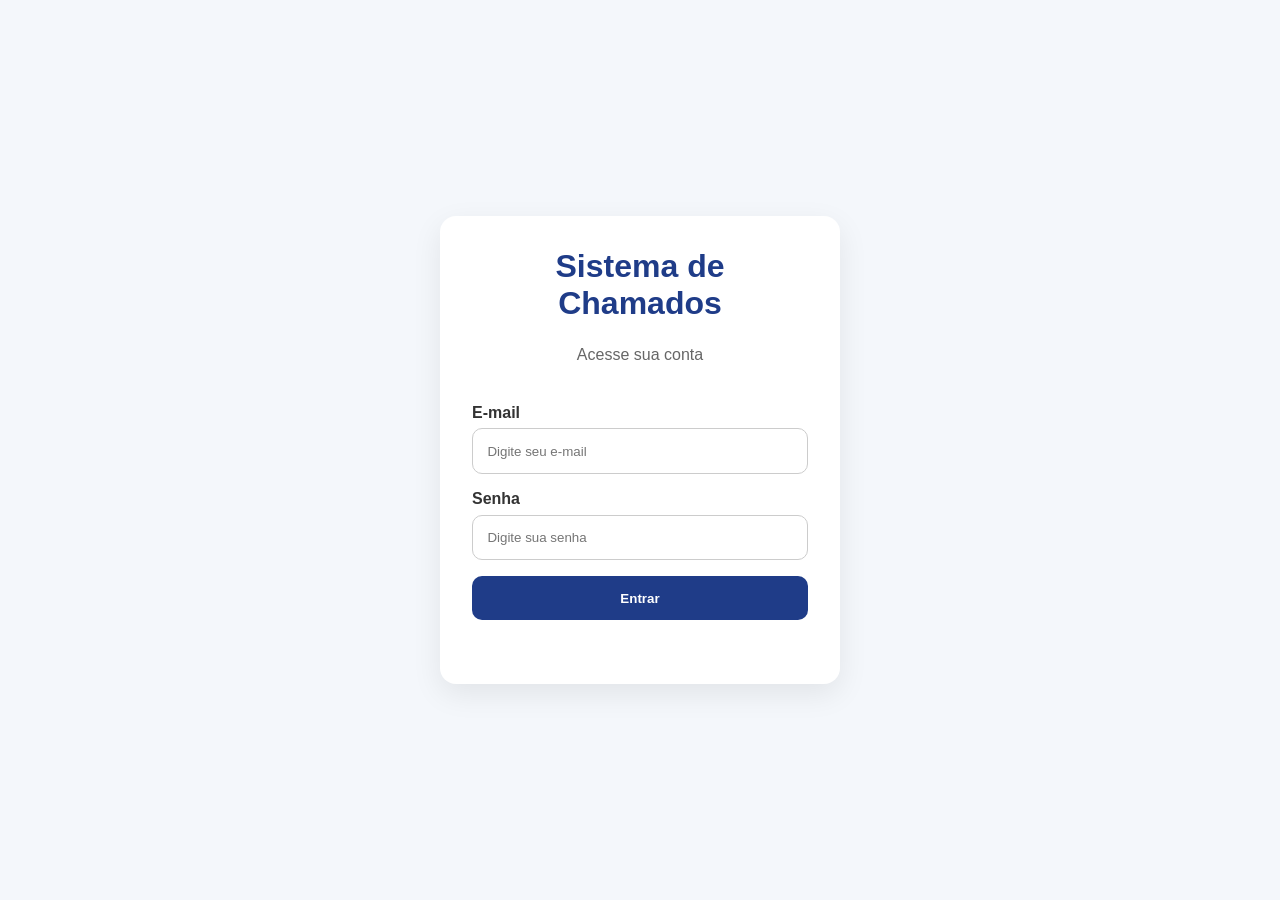
<file: frontend/index.html>
<!doctype html>
<html lang="pt-BR">
  <head>
    <meta charset="UTF-8" />
    <meta name="viewport" content="width=device-width, initial-scale=1.0" />
    <title>Login - Sistema de Chamados</title>
    <link rel="stylesheet" href="./css/style.css" />
  </head>
  <body>
    <div class="container login-container">
      <div class="card">
        <h1>Sistema de Chamados</h1>
        <p class="subtitle">Acesse sua conta</p>

        <form id="loginForm">
          <label for="email">E-mail</label>
          <input
            type="email"
            id="email"
            placeholder="Digite seu e-mail"
            required
          />

          <label for="senha">Senha</label>
          <input
            type="password"
            id="senha"
            placeholder="Digite sua senha"
            required
          />

          <button type="submit">Entrar</button>
        </form>

        <p id="mensagem" class="mensagem"></p>
      </div>
    </div>

    <script src="./js/script.js"></script>
  </body>
</html>
</file>
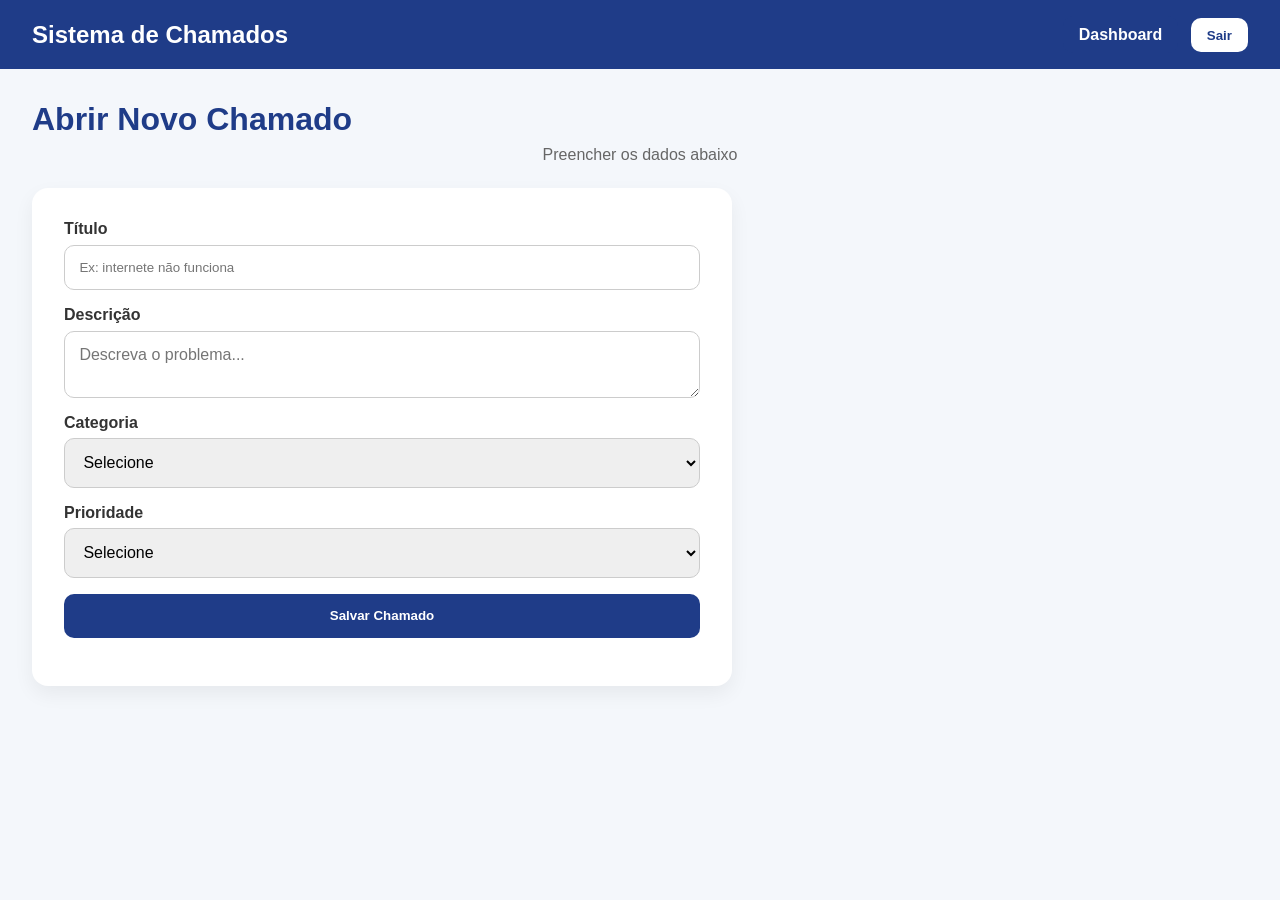
<file: frontend/abrir-chamado.html>
<!doctype html>
<html lang="pt-BR">
  <head>
    <meta charset="UTF-8" />
    <meta name="viewport" content="width=device-width, initial-scale=1.0" />
    <title>Abrir Chamado</title>
    <link rel="stylesheet" href="./css/style.css" />
  </head>
  <body>
    <header class="topbar">
      <h2>Sistema de Chamados</h2>
      <div>
        <a href="dashboard.html" class="btn-link small">Dashboard</a>
        <button onclick="logout()">Sair</button>
      </div>
    </header>

    <main class="dashboard">
      <h1>Abrir Novo Chamado</h1>
      <p class="subtitle">Preencher os dados abaixo</p>

      <div class="form-box">
        <form id="chamadoForm">
          <label for="titulo">Título</label>
          <input
            type="text"
            id="titulo"
            placeholder="Ex: internete não funciona"
            required
          />

          <label for="descricao">Descrição</label>
          <textarea
            id="descricao"
            placeholder="Descreva o problema..."
            required
          ></textarea>

          <label for="categoria">Categoria</label>
          <select id="categoria" required>
            <option value="">Selecione</option>
            <option value="Rede">Rede</option>
            <option value="Hardware">Hardware</option>
            <option value="Software">Software</option>
            <option value="Impressora">Impressora</option>
            <option value="Sistema">Sistema</option>
            <option value="E-mail">E-mail</option>
          </select>

          <label for="prioridade">Prioridade</label>
          <select id="prioridade" required>
            <option value="">Selecione</option>
            <option value="Baixa">Baixa</option>
            <option value="Média">Média</option>
            <option value="Alta">Alta</option>
          </select>

          <button type="submit">Salvar Chamado</button>
        </form>

        <p id="mensagemChamado" class="mensagem"></p>
      </div>
    </main>

    <script src="./js/script.js"></script>
  </body>
</html>
</file>
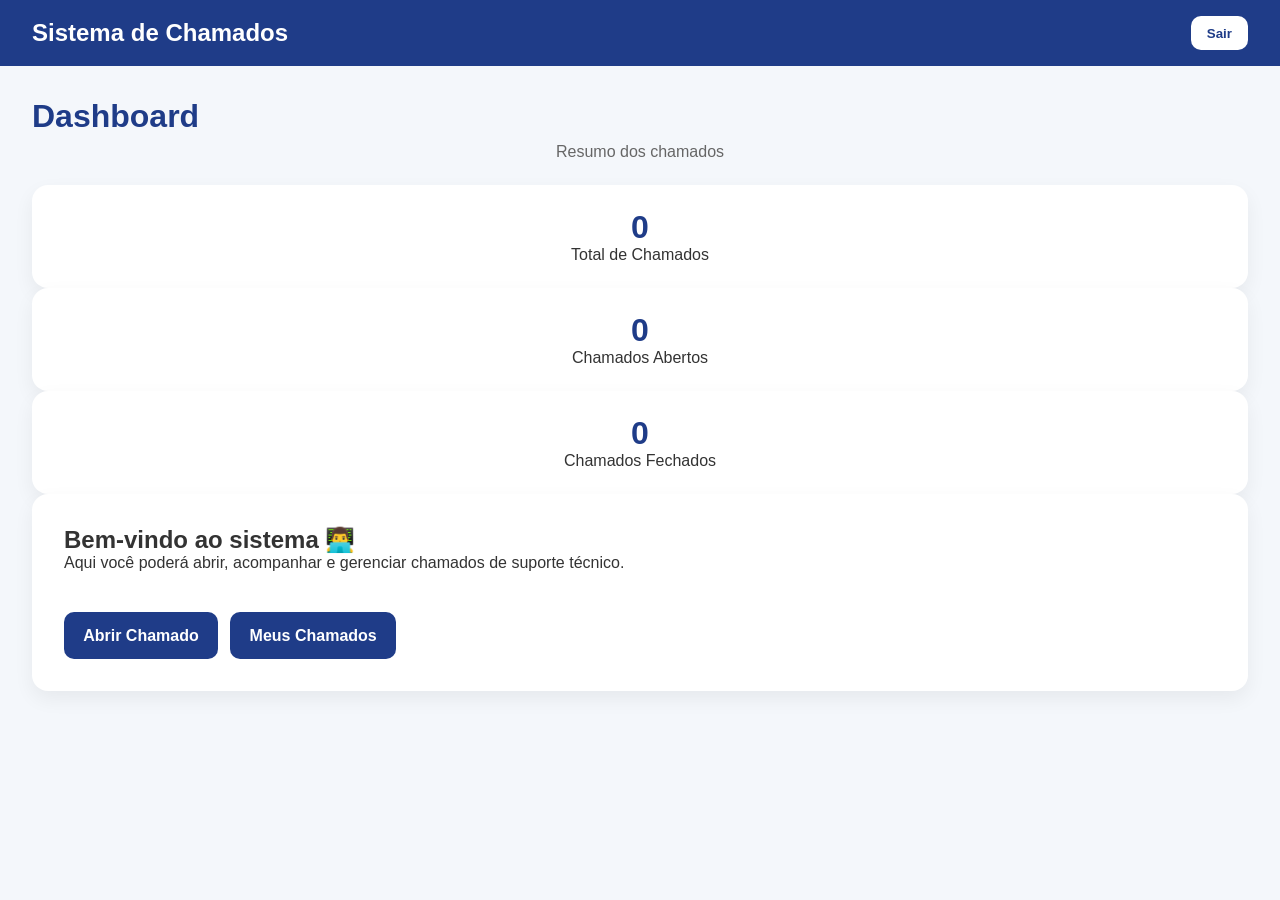
<file: frontend/dashboard.html>
<!doctype html>
<html lang="pt-BR">
  <head>
    <meta charset="UTF-8" />
    <meta name="viewport" content="width=device-width, initial-scale=1.0" />
    <title>Dashboard - Sistema de Chamados</title>
    <link rel="stylesheet" href="./css/style.css" />
  </head>
  <body>
    <header class="topbar">
      <h2>Sistema de Chamados</h2>
      <button onclick="logout()">Sair</button>
    </header>

    <main class="dashboard">
      <h1>Dashboard</h1>
      <p class="subtitle">Resumo dos chamados</p>

      <div class="cards">
        <div class="info-card">
          <h3 id="totalChamados">0</h3>
          <p>Total de Chamados</p>
        </div>

        <div class="info-card">
          <h3 id="totalAbertos">0</h3>
          <p>Chamados Abertos</p>
        </div>

        <div class="info-card">
          <h3 id="totalFechados">0</h3>
          <p>Chamados Fechados</p>
        </div>
      </div>

      <section class="welcome-box">
        <h2>Bem-vindo ao sistema 👨‍💻</h2>
        <p>
          Aqui você poderá abrir, acompanhar e gerenciar chamados de suporte
          técnico.
        </p>

        <div class="acoes-dashboard">
          <a href="abrir-chamado.html" class="btn-link">Abrir Chamado</a>
          <a href="meus-chamados.html" class="btn-link">Meus Chamados</a>
        </div>
      </section>
    </main>

    <script src="./js/script.js"></script>
  </body>
</html>
</file>
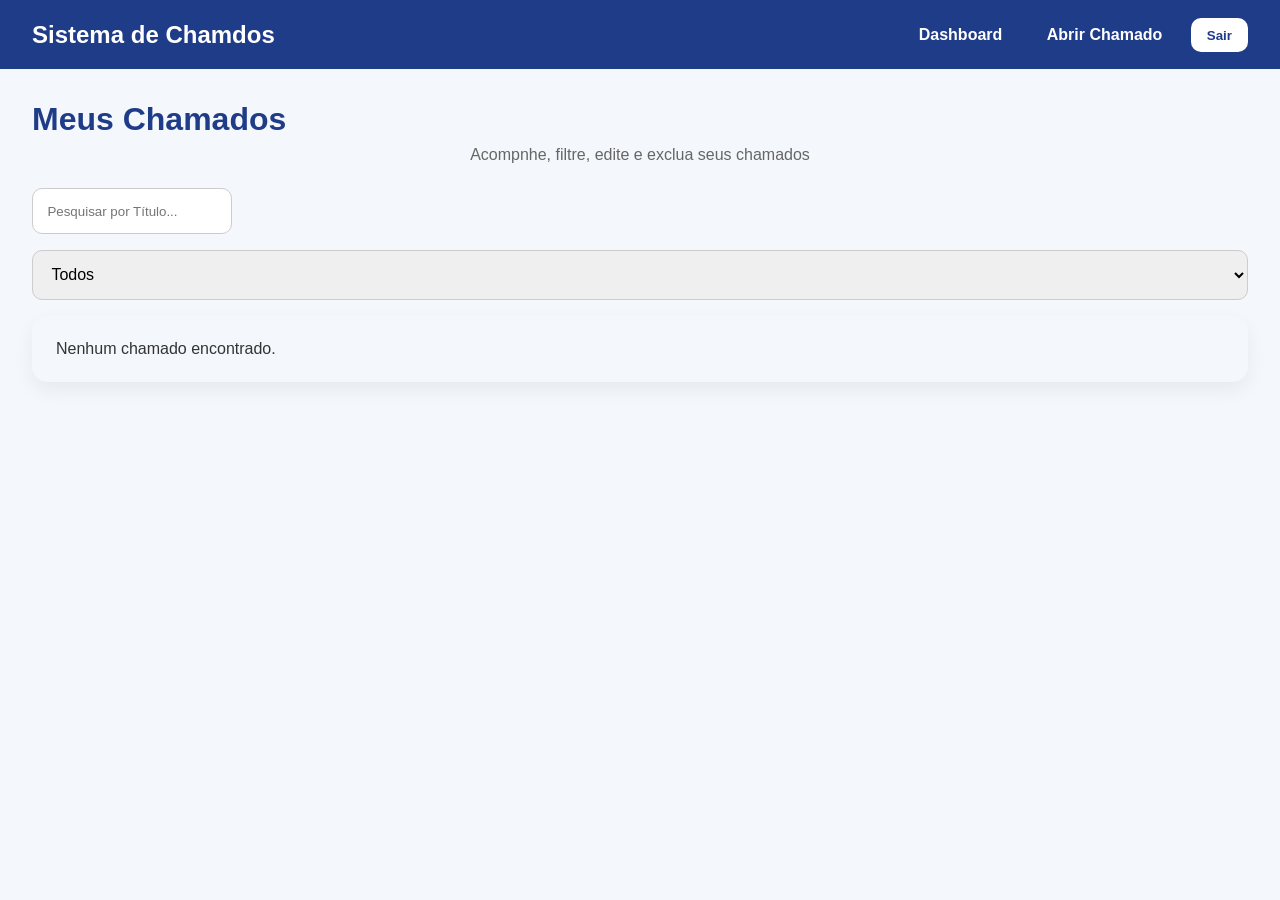
<file: frontend/meus-chamados.html>
<!doctype html>
<html lang="pt-BR">
  <head>
    <meta charset="UTF-8" />
    <meta name="viewport" content="width=device-width, initial-scale=1.0" />
    <title>Meus Chamados</title>
    <link rel="stylesheet" href="./css/style.css" />
  </head>
  <body>
    <header class="topbar">
      <h2>Sistema de Chamdos</h2>
      <div>
        <a href="dashboard.html" class="btn-link small">Dashboard</a>
        <a href="abrir-chamado.html" class="btn-link small">Abrir Chamado</a>
        <button onclick="logout()">Sair</button>
      </div>
    </header>

    <main class="dashboard">
      <h1>Meus Chamados</h1>
      <p class="subtitle">Acompnhe, filtre, edite e exclua seus chamados</p>

      <div class="filtros-box">
        <input
          type="text"
          id="pesquisaChamado"
          placeholder="Pesquisar por Título..."
        />

        <select id="filtroStatus">
          <option value="Todos">Todos</option>
          <option value="Aberto">Aberto</option>
          <option value="Fechado">Fechado</option>
        </select>
      </div>

      <div id="listaChamados" class="lista-chamados"></div>
    </main>

    <script src="./js/script.js"></script>
  </body>
</html>
</file>
<file: frontend/css/style.css>
* {
  margin: 0;
  padding: 0;
  box-sizing: border-box;
  font-family: Arial, sans-serif;
}

body {
  background: #f4f7fb;
  color: #333;
}

/* Login */
.container {
  min-height: 100vh;
  display: flex;
  justify-content: center;
  align-items: center;
}

.card {
  background: white;
  padding: 2rem;
  border-radius: 16px;
  width: 100%;
  max-width: 400px;
  box-shadow: 0 10px 30px rgba(0, 0, 0, 0.08);
}

.card h1 {
  text-align: center;
  margin-bottom: 0.5rem;
  color: #1f3c88;
}

.subtitle {
  text-align: center;
  margin-bottom: 1.5rem;
  color: #666;
}

form {
  display: flex;
  flex-direction: column;
}

label {
  margin-bottom: 0.4rem;
  font-weight: bold;
}

input {
  padding: 0.9rem;
  margin-bottom: 1rem;
  border: 1px solid #ccc;
  border-radius: 10px;
  outline: none;
}

input:focus {
  border-color: #1f3c88;
}

button {
  padding: 0.9rem;
  background: #1f3c88;
  color: white;
  border: none;
  border-radius: 10px;
  cursor: pointer;
  font-weight: bold;
  transition: 0.3s;
}

button:hover {
  background: #162d66;
}

.mensagem {
  text-align: center;
  margin-top: 1rem;
  font-weight: bold;
}

/*DASHBORD */
.topbar {
  background: #1f3c88;
  color: white;
  padding: 1rem 2rem;
  display: flex;
  justify-content: space-between;
  align-items: center;
}

.topbar button {
  background: white;
  color: #1f3c88;
  padding: 0.6rem 1rem;
}

.dashboard {
  padding: 2rem;
}

.dashboard h1 {
  margin-bottom: 0.5rem;
  color: #1f3c88;
}

.card {
  display: grid;
  grid-template-columns: repeat(auto-fit, minmax(200px, 1fr));
  gap: 1rem;
  margin: 2rem 0;
}

.info-card {
  background: white;
  padding: 1.5rem;
  border-radius: 16px;
  box-shadow: 0 8px 20px rgba(0, 0, 0, 0.06);
  text-align: center;
}

.info-card h3 {
  font-size: 2rem;
  color: #1f3c88;
}

.welcome-box {
  background: white;
  padding: 2rem;
  border-radius: 16px;
  box-shadow: 0 8px 20px rgba(0, 0, 0, 0.06);
}

/*Link com botão */
.btn-link {
  display: inline-block;
  text-decoration: none;
  background: #1f3c88;
  color: white;
  padding: 0.9rem 1.2rem;
  border-radius: 10px;
  margin-top: 1rem;
  margin-right: 0.5rem;
  font-weight: bold;
  transition: 0.3s;
}

.btn-link:hover {
  background: #162d66;
}

.small {
  padding: 0.6rem 1rem;
  margin-top: 0;
}

/* Caixa De Formulário */
.form-box {
  background: white;
  padding: 2rem;
  border-radius: 16px;
  box-shadow: 0 8px 20px rgba(0, 0, 0, 0.06);
  max-width: 700px;
}

textarea,
select {
  padding: 0.9rem;
  margin-bottom: 1rem;
  border: 1px solid #ccc;
  border-radius: 10px;
  outline: none;
  width: 100%;
  font-size: 1rem;
}

textarea:focus,
select:focus {
  border-color: #1f3c88;
}

/* Lista de Chamados */
.lista-chamados {
  display: grid;
  padding: 1.5rem;
  border-radius: 16px;
  box-shadow: 0 8px 20px rgba(0, 0, 0, 0.06);
}

.chamado-card h3 {
  color: #1f3c88;
  margin-bottom: 0.5rem;
}

.chamado-card p {
  margin-bottom: 0.4rem;
}

.status-aberto {
  color: green;
  font-weight: bold;
}

.status-fechado {
  color: red;
  font-weight: bold;
}

.acoes-dashboard {
  margin-top: 1.5rem;
}

/* Filtros */
.filtro-box {
  display: flex;
  gap: 1rem;
  margin: 1.5rem 0;
  flex-wrap: wrap;
}

.filtro-box input,
.filtro-box select {
  flex: 1;
  min-height: 220px;
}

/* Botões pequenos nos cards */
.acoes-chamado {
  display: flex;
  gap: 0.8rem;
  margin-top: 1rem;
  flex-wrap: wrap;
}

.btn-editar {
  background: #f0ad4e;
}

.btn-editar:hover {
  background: #d9963d;
}

.btn-excluir {
  background: #d9534f;
}

.btn-excluir:hover {
  background: #b63d3a;
}

.btn-fechar {
  background: #1f3c88;
}
</file>
